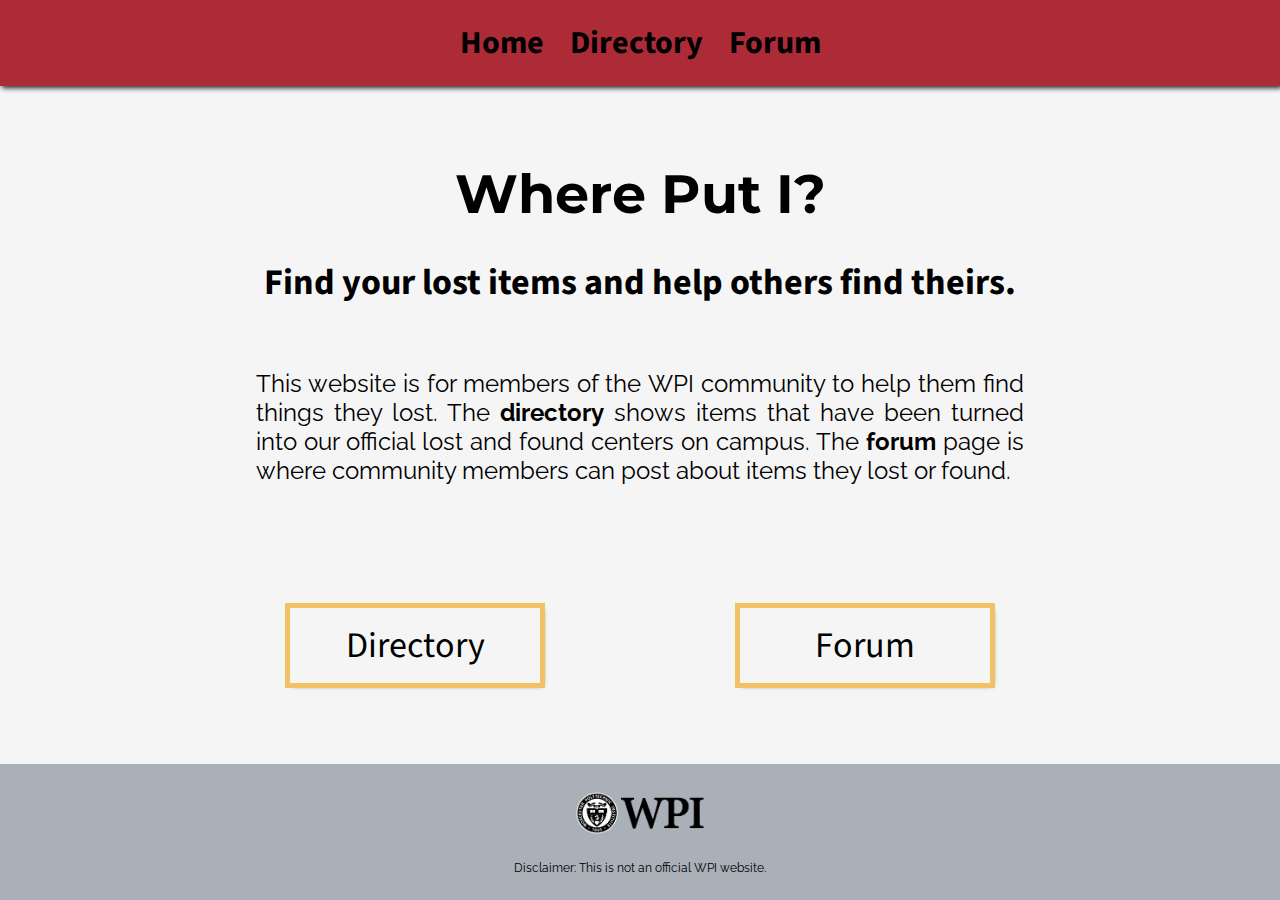
<file: index.html>
<!DOCTYPE html>
<html>
    <head>
        <title>Where Put I?</title>

        <link rel="preconnect" href="https://fonts.googleapis.com">
        <link rel="preconnect" href="https://fonts.gstatic.com" crossorigin>
        <link href="https://fonts.googleapis.com/css2?family=Raleway:ital,wght@0,100..900;1,100..900&display=swap" rel="stylesheet">
        <link href='https://fonts.googleapis.com/css?family=Source+Sans+Pro' rel='stylesheet' type='text/css'>
        <link rel="preconnect" href="https://fonts.googleapis.com">
        <link rel="preconnect" href="https://fonts.gstatic.com" crossorigin>
        <link href="https://fonts.googleapis.com/css2?family=Montserrat:ital,wght@0,100..900;1,100..900&display=swap" rel="stylesheet">

        <meta name="viewport" content="width=device-width, initial-scale=1">
        <meta charset="UTF-8"/>
        <link rel="stylesheet" href="style.css">
    </head>

    <body>
        <!--Nav bar-->
        <nav class="main-nav">
            <ul>
                <li><a href="index.html">Home</a></li>
                <li><a href="directory.html">Directory</a></li>
                <li><a href="forum.html">Forum</a></li>
            </ul>
        </nav>

        <!--WPI Logo-->
        <h1>Where Put I?</h1>
        <h2>Find your lost items and help others find theirs.</h2>
        <p>This website is for members of the WPI community to help them find things they lost.
            The <b>directory</b> shows items that have been turned into our official lost and found centers on campus.
            The <b>forum</b> page is where community members can post about items they lost or found.
        </p>

        <!--Buttons to directory and forum-->
        <div id="home-buttons">
            <button type="button"><a href="directory.html">Directory</a></button>
            <button type="button"><a href="forum.html">Forum</a></button>
        </div>
    </body>

    <footer>
        <img width=auto height=75 src="images/WPI_Inst_Prim_BLK.png">
        <p class="disclaimer">Disclaimer: This is not an official WPI website.</p>
    </footer>
</html>
</file>
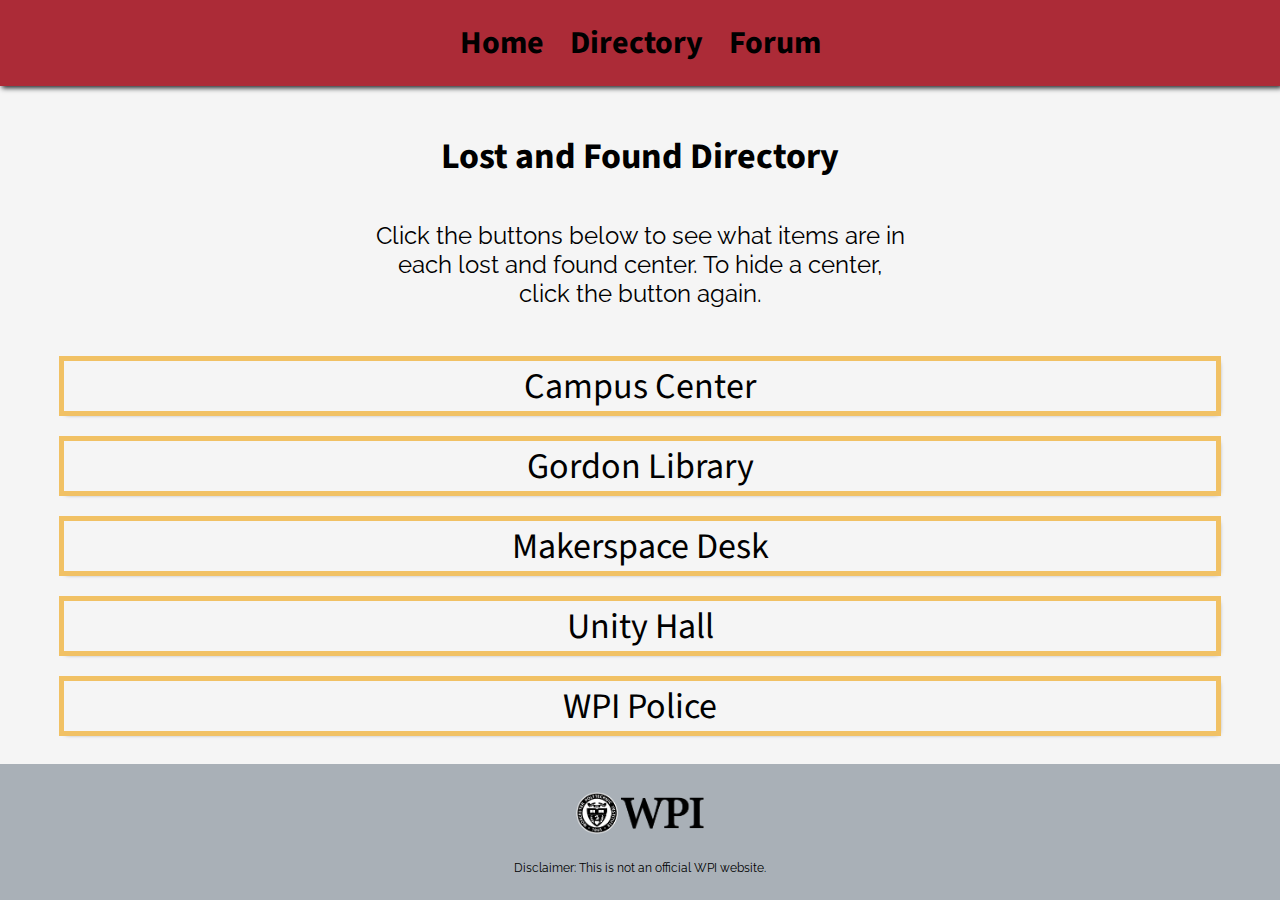
<file: directory.html>
<!DOCTYPE html>
<html>
    <head>
        <title>Where Put I? - Directory</title>

        <link rel="preconnect" href="https://fonts.googleapis.com">
        <link rel="preconnect" href="https://fonts.gstatic.com" crossorigin>
        <link href="https://fonts.googleapis.com/css2?family=Raleway:ital,wght@0,100..900;1,100..900&display=swap" rel="stylesheet">
        <link href='https://fonts.googleapis.com/css?family=Source+Sans+Pro' rel='stylesheet' type='text/css'>
        <link rel="preconnect" href="https://fonts.googleapis.com">
        <link rel="preconnect" href="https://fonts.gstatic.com" crossorigin>
        <link href="https://fonts.googleapis.com/css2?family=Montserrat:ital,wght@0,100..900;1,100..900&display=swap" rel="stylesheet">

        <meta name="viewport" content="width=device-width, initial-scale=1">
        <meta charset="UTF-8"/>
        <link rel="stylesheet" href="style.css">
        <script src="script.js" type="text/javascript"></script>
    </head>

    <body>
        <!--Nav bar-->
        <nav class="main-nav">
            <ul>
                <li><a href="index.html">Home</a></li>
                <li><a href="directory.html">Directory</a></li>
                <li><a href="forum.html">Forum</a></li>
            </ul>
        </nav>

        <!--Page Information-->
        <h2>Lost and Found Directory</h2>
        <p class="instructions">Click the buttons below to see what items are in each lost and found center. 
            To hide a center, click the button again.</p>
        
        <!--Dropdown menus for collection centers-->
        <button type="button" class="dropdown" onclick="toggleDropdown('cc-drop');">Campus Center</button>
        <div class="dropdown-container" id="cc-drop">
            <div class="dropdown-item">
                <div class="dropdown-image">
                    <img src="images/waterbottle.avif">
                </div>
                <div class="dropdown-labels">
                    <label><b>Item</b>: WPI Plastic Water Bottle</label><br>
                    <label><b>Found</b>: Olin Hall</label><br>
                    <label><b>Turned In</b>: 4/3/2024</label><br>
                    <label><b>Location</b>: Campus Center</label>
                </div>
            </div>

            <div class="dropdown-item">
                <div class="dropdown-image">
                    <img src="images/lenovocharger.webp">
                </div>
                <div class="dropdown-labels">
                    <label><b>Item</b>: Lenovo 65W Barrel-jack Charger</label><br>
                    <label><b>Found</b>: Higgins Lab</label><br>
                    <label><b>Turned In</b>: 4/5/2024</label><br>
                    <label><b>Location</b>: Campus Center</label>
                </div>
            </div>

            <div class="dropdown-item">
                <div class="dropdown-image">
                    <img src="images/hat.avif">
                </div>
                <div class="dropdown-labels">
                    <label><b>Item</b>: Black WPI Hat</label><br>
                    <label><b>Found</b>: Campus Center Odeum</label><br>
                    <label><b>Turned In</b>: 4/7/2024</label><br>
                    <label><b>Location</b>: Campus Center</label>
                </div>
            </div>

            <div class="dropdown-item">
                <div class="dropdown-image">
                    <img src="images/waterbottle.avif">
                </div>
                <div class="dropdown-labels">
                    <label><b>Item</b>: WPI Plastic Water Bottle</label><br>
                    <label><b>Found</b>: IS 205</label><br>
                    <label><b>Turned In</b>: 4/9/2024</label><br>
                    <label><b>Location</b>: Campus Center</label>
                </div>
            </div>

            <div class="dropdown-item">
                <div class="dropdown-image">
                    <img src="images/dellcharger.webp">
                </div>
                <div class="dropdown-labels">
                    <label><b>Item</b>: Dell 65W USB-C Charger</label><br>
                    <label><b>Found</b>: Campus Center Food Court</label><br>
                    <label><b>Turned In</b>: 4/13/2024</label><br>
                    <label><b>Location</b>: Campus Center</label>
                </div>
            </div>

            <div class="dropdown-item">
                <div class="dropdown-image">
                    <img src="images/mouse.webp">
                </div>
                <div class="dropdown-labels">
                    <label><b>Item</b>: Wireless Mouse</label><br>
                    <label><b>Found</b>: IS 105</label><br>
                    <label><b>Turned In</b>: 4/15/2024</label><br>
                    <label><b>Location</b>: Campus Center</label>
                </div>
            </div>
        </div>

        <button type="button" class="dropdown" onclick="toggleDropdown('lib-drop');">Gordon Library</button>
        <div class="dropdown-container" id="lib-drop">
            <div class="dropdown-item">
                <div class="dropdown-image">
                    <img src="images/headphones.webp">
                </div>
                <div class="dropdown-labels">
                    <label><b>Item</b>: Black Sony XM4</label><br>
                    <label><b>Found</b>: Gordon Library 3rd Floor</label><br>
                    <label><b>Turned In</b>: 4/8/2024</label><br>
                    <label><b>Location</b>: Gordon Library</label>
                </div>
            </div>

            <div class="dropdown-item">
                <div class="dropdown-image">
                    <img src="images/airpods.webp">
                </div>
                <div class="dropdown-labels">
                    <label><b>Item</b>: 2nd Gen AirPods</label><br>
                    <label><b>Found</b>: Tech Suite 111</label><br>
                    <label><b>Turned In</b>: 4/10/2024</label><br>
                    <label><b>Location</b>: Gordon Library</label>
                </div>
            </div>
        </div>

        <button type="button" class="dropdown" onclick="toggleDropdown('mk-drop');">Makerspace Desk</button>
        <div class="dropdown-container" id="mk-drop">
            <div class="dropdown-item">
                <div class="dropdown-image">
                    <img src="images/waterbottle.avif">
                </div>
                <div class="dropdown-labels">
                    <label><b>Item</b>: WPI Plastic Water Bottle</label><br>
                    <label><b>Found</b>: IS 205</label><br>
                    <label><b>Turned In</b>: 4/3/2024</label><br>
                    <label><b>Location</b>: Makerspace Desk</label>
                </div>
            </div>

            <div class="dropdown-item">
                <div class="dropdown-image">
                    <img src="images/dellcharger.webp">
                </div>
                <div class="dropdown-labels">
                    <label><b>Item</b>: Dell 65W USB-C Charger</label><br>
                    <label><b>Found</b>: Noiles Robotics Lab</label><br>
                    <label><b>Turned In</b>: 4/5/2024</label><br>
                    <label><b>Location</b>: Makerspace Desk</label>
                </div>
            </div>

            <div class="dropdown-item">
                <div class="dropdown-image">
                    <img src="images/mouse.webp">
                </div>
                <div class="dropdown-labels">
                    <label><b>Item</b>: Wireless Mouse</label><br>
                    <label><b>Found</b>: IS 105</label><br>
                    <label><b>Turned In</b>: 4/7/2024</label><br>
                    <label><b>Location</b>: Makerspace Desk</label>
                </div>
            </div>
        </div>

        <button type="button" class="dropdown" onclick="toggleDropdown('uh-drop');">Unity Hall</button>
        <div class="dropdown-container" id="uh-drop">
            <div class="dropdown-item">
                <div class="dropdown-image">
                    <img src="images/waterbottle.avif">
                </div>
                <div class="dropdown-labels">
                    <label><b>Item</b>: WPI Plastic Water Bottle</label><br>
                    <label><b>Found</b>: Unity Hall 520</label><br>
                    <label><b>Turned In</b>: 4/2/2024</label><br>
                    <label><b>Location</b>: Unity Hall</label>
                </div>
            </div>

            <div class="dropdown-item">
                <div class="dropdown-image">
                    <img src="images/sweatshirt.webp">
                </div>
                <div class="dropdown-labels">
                    <label><b>Item</b>: WPI Sweatshirt Medium</label><br>
                    <label><b>Found</b>: Unity Hall CDC</label><br>
                    <label><b>Turned In</b>: 4/5/2024</label><br>
                    <label><b>Location</b>: Unity Hall</label>
                </div>
            </div>

            <div class="dropdown-item">
                <div class="dropdown-image">
                    <img src="images/tshirt.webp">
                </div>
                <div class="dropdown-labels">
                    <label><b>Item</b>: WPI Black T-Shirt XL</label><br>
                    <label><b>Found</b>: Unity Hall 400</label><br>
                    <label><b>Turned In</b>: 4/5/2024</label><br>
                    <label><b>Location</b>: Unity Hall</label>
                </div>
            </div>

            <div class="dropdown-item">
                <div class="dropdown-image">
                    <img src="images/hat-red.avif">
                </div>
                <div class="dropdown-labels">
                    <label><b>Item</b>: WPI Maroon Hat</label><br>
                    <label><b>Found</b>: Unity Hall 343</label><br>
                    <label><b>Turned In</b>: 4/10/2024</label><br>
                    <label><b>Location</b>: Unity Hall</label>
                </div>
            </div>
        </div>

        <button type="button" class="dropdown" onclick="toggleDropdown('campo-drop');">WPI Police</button>
        <div class="dropdown-container" id="campo-drop">
            <div class="dropdown-item">
                <div class="dropdown-image">
                    <img src="images/phone.webp">
                </div>
                <div class="dropdown-labels">
                    <label><b>Item</b>: Black iPhone SE</label><br>
                    <label><b>Found</b>: Unity Hall 150</label><br>
                    <label><b>Turned In</b>: 4/10/2024</label><br>
                    <label><b>Location</b>: WPI Police</label>
                </div>
            </div>
        </div>
    </body>

    <footer>
        <img width=auto height=75 src="images/WPI_Inst_Prim_BLK.png">
        <p class="disclaimer">Disclaimer: This is not an official WPI website.</p>
    </footer>
</html>
</file>
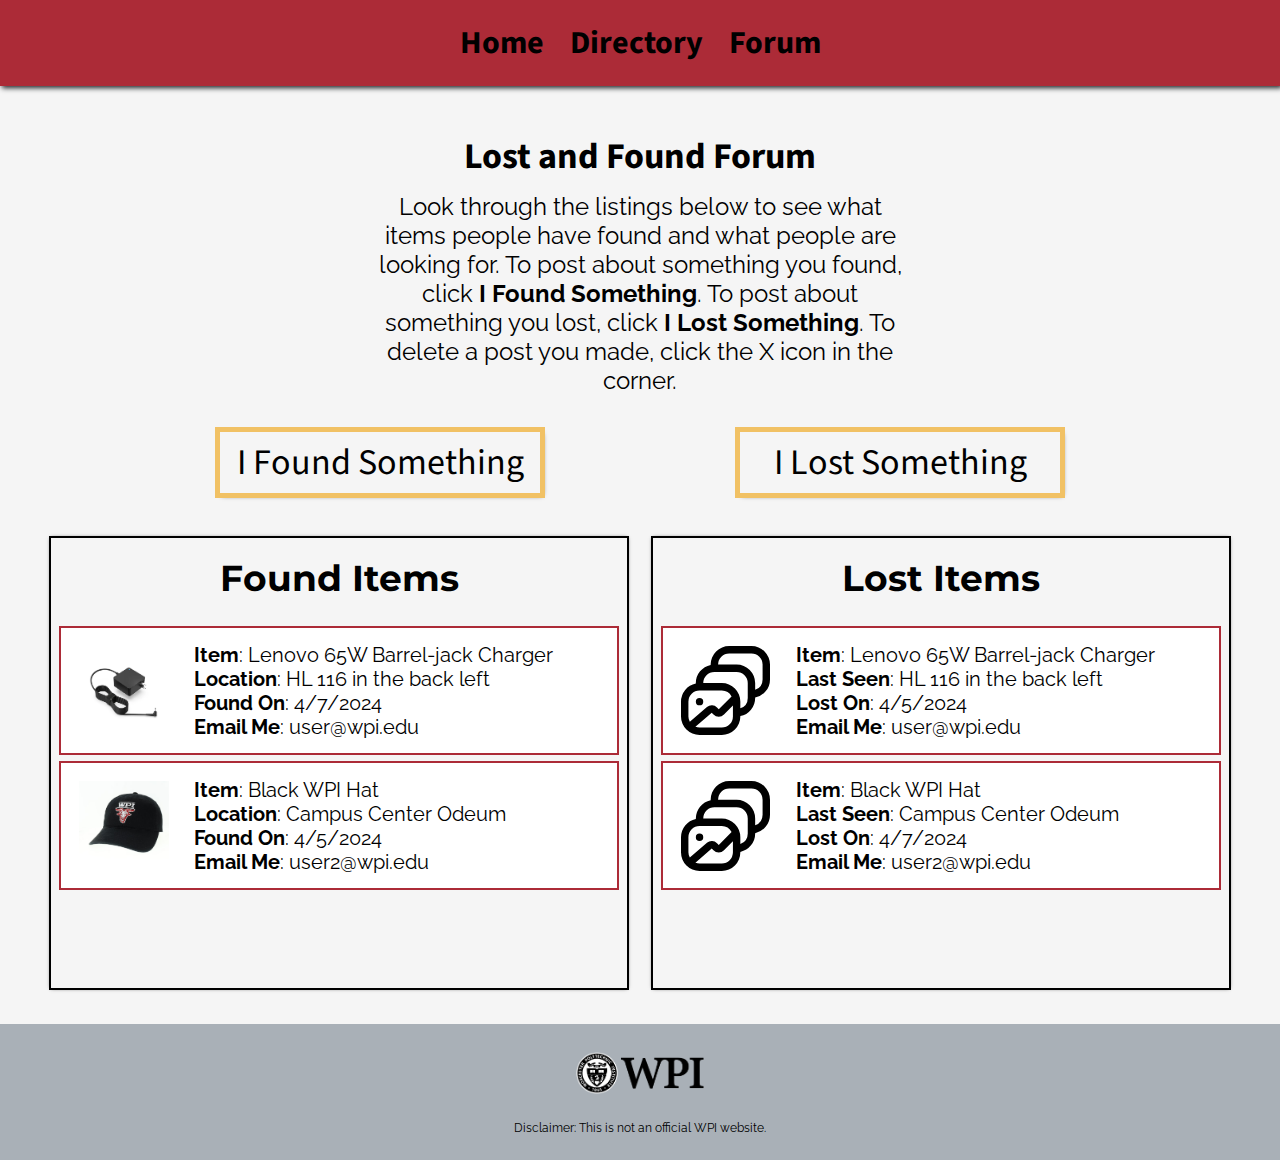
<file: forum.html>
<!DOCTYPE html>
<html>
    <head>
        <title>Where Put I? - Forum</title>

        <link rel="preconnect" href="https://fonts.googleapis.com">
        <link rel="preconnect" href="https://fonts.gstatic.com" crossorigin>
        <link href="https://fonts.googleapis.com/css2?family=Raleway:ital,wght@0,100..900;1,100..900&display=swap" rel="stylesheet">
        <link href='https://fonts.googleapis.com/css?family=Source+Sans+Pro' rel='stylesheet' type='text/css'>
        <link rel="preconnect" href="https://fonts.googleapis.com">
        <link rel="preconnect" href="https://fonts.gstatic.com" crossorigin>
        <link href="https://fonts.googleapis.com/css2?family=Montserrat:ital,wght@0,100..900;1,100..900&display=swap" rel="stylesheet">

        <meta name="viewport" content="width=device-width, initial-scale=1">
        <meta charset="UTF-8"/>
        <link rel="stylesheet" href="style.css">
        <script src="script.js" type="text/javascript"></script>
    </head>

    <body onload="resetAllForms();">
        <!--Nav bar-->
        <nav class="main-nav">
            <ul>
                <li><a href="index.html">Home</a></li>
                <li><a href="directory.html">Directory</a></li>
                <li><a href="forum.html">Forum</a></li>
            </ul>
        </nav>

        <!--Page Information-->
        <h2>Lost and Found Forum</h2>
        <p class="instructions">Look through the listings below to see what items people have found and what people are looking for.
            To post about something you found, click <b>I Found Something</b>.
            To post about something you lost, click <b>I Lost Something</b>.
            To delete a post you made, click the X icon in the corner.
        </p>

        <!--Buttons for reporting items-->
        <div id="reporting-buttons">
            <button type="button" onclick="openForm('found-form');">I Found Something</button>
            <button type="button" onclick="openForm('lost-form');">I Lost Something</button>
        </div>
        
        <div id="post-container">
            <!--Found Items-->
            <div class="forum" id="found-items">
                <h1 id="found-header">Found Items</h1>

                <div class="forum-item">
                    <div class="forum-image">
                        <img src="images/lenovocharger.webp">
                    </div>
                    <div class="forum-labels">
                        <label><b>Item</b>: Lenovo 65W Barrel-jack Charger</label><br>
                        <label><b>Location</b>: HL 116 in the back left</label><br>
                        <label><b>Found On</b>: 4/7/2024</label><br>
                        <label><b>Email Me</b>: user@wpi.edu</label>
                    </div>
                </div>
    
                <div class="forum-item">
                    <div class="forum-image">
                        <img src="images/hat.avif">
                    </div>
                    <div class="forum-labels">
                        <label><b>Item</b>: Black WPI Hat</label><br>
                        <label><b>Location</b>: Campus Center Odeum</label><br>
                        <label><b>Found On</b>: 4/5/2024</label><br>
                        <label><b>Email Me</b>: user2@wpi.edu</label>
                    </div>
                </div>
            </div>
            
            <!--Lost Items-->
            <div class="forum">
                <h1 id="lost-header">Lost Items</h1>

                <div class="forum-item">
                    <div class="forum-image">
                        <img src="images/gallery.svg">
                    </div>
                    <div class="forum-labels">
                        <label><b>Item</b>: Lenovo 65W Barrel-jack Charger</label><br>
                        <label><b>Last Seen</b>: HL 116 in the back left</label><br>
                        <label><b>Lost On</b>: 4/5/2024</label><br>
                        <label><b>Email Me</b>: user@wpi.edu</label>
                    </div>
                </div>
    
                <div class="forum-item">
                    <div class="forum-image">
                        <img src="images/gallery.svg">
                    </div>
                    <div class="forum-labels">
                        <label><b>Item</b>: Black WPI Hat</label><br>
                        <label><b>Last Seen</b>: Campus Center Odeum</label><br>
                        <label><b>Lost On</b>: 4/7/2024</label><br>
                        <label><b>Email Me</b>: user2@wpi.edu</label>
                    </div>
                </div>
            </div>
        </div>

        <form id="found-form">
            <img src="images/cross.svg" onclick="closeForm('found-form');">
            <h1>Report a Found Item</h1>
            <div>
                <label for="item-desc">Item:</label>
                <input type="text" id="item-desc" name="item"
                placeholder="Describe the item you found (required).">
                <p class="error" id="found-desc-error">Please enter an item description.</p>
            </div>
            
            <div>
                <label for="location-found">Found:</label>
                <input type="text" id="location-found" name="location"
                placeholder="Where did you find it (required)?">
                <p class="error" id="location-found-error">Please enter where you found the item.</p>
            </div>

            <div>
                <label for="found-img">Upload Image (required):</label>
                <input type="file" id="found-img" name="img" accept="image/*">
                <p class="error" id="found-img-error">Please upload an image of the item.</p>
            </div>
            
            <button type="button" onclick="postFoundItem();">Post to Forum</button>
        </form>

        <form id="lost-form">
            <img src="images/cross.svg" onclick="closeForm('lost-form');">
            <h1>Report a Lost Item</h1>
            <div>
                <label for="item-desc-lost">Item:</label>
                <input type="text" id="item-desc-lost" name="item"
                placeholder="Describe the lost item (required).">
                <p class="error" id="lost-desc-error">Please enter an item description.</p>
            </div>
            
            <div>
                <label for="last-seen">Last Seen:</label>
                <input type="text" id="last-seen" name="location"
                placeholder="Where did you have it last (required)?">
                <p class="error" id="last-seen-error">Please enter where you last saw the item.</p>
            </div>

            <div>
                <label for="found-img">Upload Image:</label>
                <input type="file" id="lost-img" name="img" accept="image/*">
            </div>
            
            <button type="button" onclick="postLostItem();">Post to Forum</button>
        </form>
        
    </body>

    <footer>
        <img width=auto height=75 src="images/WPI_Inst_Prim_BLK.png">
        <p class="disclaimer">Disclaimer: This is not an official WPI website.</p>
    </footer>
</html>
</file>
<file: style.css>
/*Reset browser defaults to get rid of gap between body and top of page*/
* {
    margin: 0;
    padding: 0;
    border: 0;
    outline: 0;
    font-size: 100%;
    vertical-align: baseline;
    background: transparent;
    text-decoration: none;
}

html {
    height: 100vh;
}

p {
    font-family: Raleway;
    font-size: 24px;
    text-align: justify;
    width: 60vw;
    margin: auto;
    padding: 10px;
}

.main-nav {
    font-family: 'Source Sans Pro';
    font-weight: 700;
    font-size: 32px;
    background-color: #AC2B37;
    text-align: center;
    box-shadow: 2px 2px 5px #1f2327;
    margin-bottom: 5vh;
}

#nav ul { /*Center nav menu*/
    list-style-type: none;
    list-style: none;
    margin: 0 0 0 0;
    width: 100%;
    overflow: hidden;
}

li {
    display: inline-block;
    padding: 20px 10px;
    transition-duration: .5s;
}

li:hover {
    background-color: #f5f5f5;
    transition-duration: .5s;
}

a {
    color: black;
}

h1{
    font-family: "Montserrat";
    font-weight: bold;
    font-size: 54px;
    text-align: center;
    padding: 30px;
}

h2 {
    font-family: 'Source Sans Pro';
    font-size: 36px;
    text-align: center;
}

body {
    background-color: #f5f5f5;
    margin: 0 0;
    flex-direction: column;
    display: flex;
    height: 100%;
    min-height: 100vh;
    position: relative;
}

#home-buttons {
    display: flex;
    justify-content: center;
    padding: 5vh 0;
}

button {
    outline: #F1C164 solid 5px;
    width: 250px;
    height: 75px;
    font-family: 'Source Sans Pro';
    font-size: 36px;
    cursor: pointer;
    display: inline-block;
    margin: 2vh 100px;
    transition-duration: .5s;
    box-shadow: 2px 2px 5px black;
}

button:hover {
    background-color: #F1C164;
    transition-duration: .5s;
}

footer {
    text-align: center;
    background-color: #A9B0B7;
    padding: 15px;
    margin-top: 2vh;
}

.disclaimer {
    font-size: 12px;
    text-align: center;
    padding-top: 10px;
}

/*Stuff added for Directory page*/
.instructions {
    width: 42vw;
    text-align: center;
}

.dropdown {
    align-self: center;
    width: 90vw;
    height: 50px;
    margin: 15px 0;
}

.dropdown-container {
    width: 90vw;
    align-self: center;
    padding: 5px;
    display: none; /*Hidden by default*/
    margin: 10px;
    flex-wrap: wrap;
}

.dropdown-item {
    margin: 10px auto;
    outline: #AC2B37 solid 2px;
    box-shadow: 2px 2px 5px #AC2B37;
    padding: 5px;
    min-width: 35vw;
    display: flex;
    flex-direction: row;
    background-color: white;
}
.dropdown-image {
    display: flex;
}

img {
    width: 10vw;
    height: auto;
    padding: 1vw;
    margin: auto 0;
}

.dropdown-labels {
    width: 20vw;
    margin: auto 2vw;
}

label {
    font-family: Raleway;
    font-size: 24px;
}

/* Stuff I added for Forum page*/
#reporting-buttons {
    display: flex;
    justify-content: center;
    padding: 1vh 0;
}

#reporting-buttons button {
    height: auto;
    width: 25vw;
    padding: 5px 10px;
}

#post-container {
    display: flex;
    justify-content: center;
}

.forum {
    outline: 2px solid black;
    width: 45vw;
    max-height: 75vh;
    min-height: 50vh;
    overflow-y: scroll;
    margin: 2vh 1vw;
    box-shadow: 0 0 4px black;
}

.forum-item {
    margin: 10px;
    outline: #AC2B37 solid 2px;
    padding: 5px;
    min-width: 25vw;
    display: flex;
    flex-direction: row;
    background-color: white;
    position: relative;
}

.delete {
    position: absolute;
    top: 0px;
    right: 0px;
    width: 30px;
}

.delete:hover {
    box-shadow: 0 0 3px black;
}

.forum-item label {
    font-size: 20px;
}

.forum-labels {
    margin: auto 1vw;
}

.forum-image {
    display: flex;
}

.forum-image img {
    width: 7vw;
}

.forum h1 {
    font-size: 36px;
    padding: 18px
}

/* Stuff I added for the forms */
form {
    margin: 5vh auto;
    width: 40vw;
    outline: white solid 1px;
    background-color: white;
    border-radius: 5px;
    padding: 20px;
    display: none; /* Hidden by default */
    flex-flow: column wrap;
    position: relative;
}

input {
    width: 30vw;
    outline: solid 1px black;
    font-size: 24px;
    font-family: Raleway;
    margin: 10px;
}

form button {
    margin: 3vh auto;
    height: 60px;
    outline: solid 5px #AC2B37;
    background-color: #AC2B37;
    transition-duration: .25s;
    box-shadow: 2px 2px 5px black;
}

form button:hover {
    background-color: #AC2B37;
    color: white;
    box-shadow: 3px 3px 7px black;
    transition-duration: .25s;
}

input[type="file"] {
    outline: none;
    width: 20vw;
}

form h1 {
    font-size: 36px;
}

form img {
    position: absolute;
    top: 0px;
    right: 0px;
    width: 30px;
}

form img:hover {
    box-shadow: 0 0 3px black;
}

.error {
    color: red;
    font-size: 16px;
    margin: 0;
    padding: 0 0 15px 0;
    width: 30vw;
    display: none;
}
</file>
